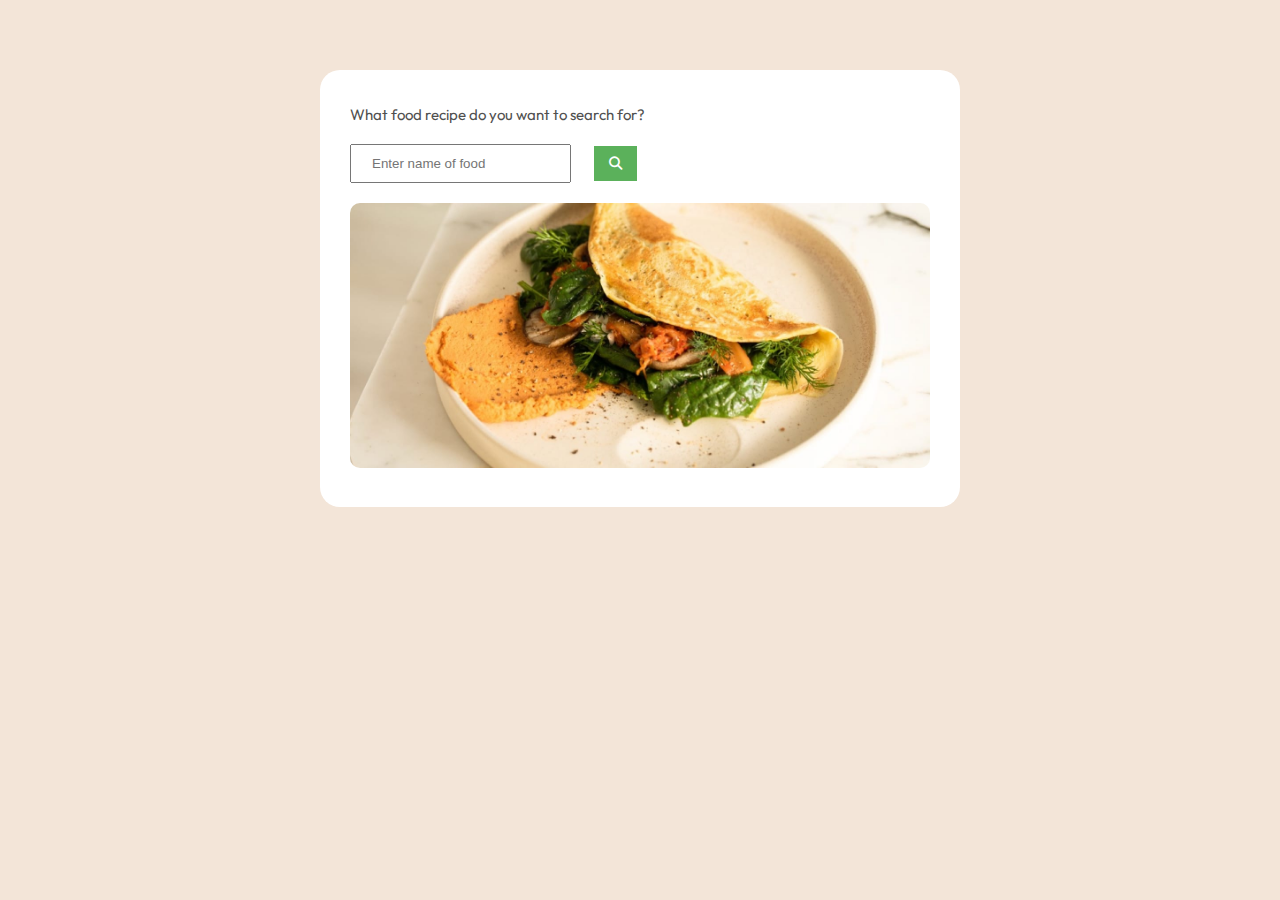
<file: recipe.html>
<!DOCTYPE html>
<html lang="en">

<head>
    <meta charset="UTF-8">
    <meta name="viewport" content="width=device-width, initial-scale=1.0">
    <!-- displays site properly based on user's device -->

    <link rel="icon" type="image/png" sizes="32x32" href="./assets/images/favicon-32x32.png">
    <link rel="stylesheet" href="https://cdnjs.cloudflare.com/ajax/libs/font-awesome/6.5.2/css/all.min.css">
    <link rel="stylesheet" href="./recipe.css">
    <script src="./recipe.js" defer></script>

    <title>FoodLovers | Recipe page</title>

    <!-- Feel free to remove these styles or customise in your own stylesheet 👍 -->
    <style>
        .attribution {
            font-size: 15px;
            text-align: center;
        }

        .attribution a {
            color: hsl(228, 45%, 44%);
        }
    </style>
</head>

<body>
    <div id="container">
        <form action="" id="form">
            <label for="">What food recipe do you want to search for? <br>
                <input type="search" placeholder="Enter name of food" id="searched-item">
            </label>
            <button type="submit"><i class="fa-solid fa-magnifying-glass"></i></button>
        </form>
        <img src="./image-omelette.jpeg" alt="omelette">

        <div id="result" class="">

            <h1 id="heading"></h1>


            <h2 class="heading">Ingredients</h2>
            <ul id="ingredient-list">
            </ul>


            <hr>

            <div>
                <h2 class="heading" id>Instructions</h2>

                <div id="instructions">
                    
                </div>
            </div>


            <div class="attribution">
                Challenge by <a href="https://www.frontendmentor.io?ref=challenge" target="_blank">Frontend Mentor</a>.
                Coded by <em><a href="#">Henshaw</a></em>.
            </div>
        </div>
    </div>
</body>

</html>
</file>
<file: recipe.css>
@font-face {
    font-family: 'CustomFont1';
    src: url('./fonts/outfit/Outfit-VariableFont_wght.ttf') format('truetype');
    font-weight: normal;
    font-style: normal;
}

@font-face {
    font-family: 'CustomFont2';
    src: url('./fonts/young-serif/YoungSerif-Regular.ttf') format('truetype');
    font-weight: normal;
    font-style: normal;
}


* {
    margin: 0 auto;
    padding: 0 auto;
    box-sizing: border-box;
    color: rgb(80, 79, 79);
}

body {
    /* background-color: rgb(241, 213, 233); */
    background-color: rgb(243, 229, 216);
}

h1, h2 {
    font-family: 'CustomFont2', sans-serif;
    font-weight: lighter;
}

h1 {
    color: rgb(39, 38, 38);
    margin-top: 20px;
}

h2 {
    color: rgb(133, 53, 53);
}

img {
    /* width: 610px; */
    width: 100%;
    border-radius: 10px;
}

div, p, li {
    font-family: 'CustomFont1', sans-serif;
    margin: 10px 0;
    font-size: 15px;
}

li {
    padding: 0 0 0 15px;
    /* background-color: blue; */
}

li::marker {
    color: rgb(117, 53, 53);
    /* Color for the bullets */
}

ol li::marker {
    font-weight: bold;
}

ul, ol {
    /* background-color: yellow; */
    /* margin: 0; */
    padding: 0 20px;
    /* color: rgb(133, 53, 53); */
}

ul {
    list-style-type: square;
    /* Change bullets to squares */
}

h3 {
    color: rgb(128, 0, 75);
    font-size: 18px;
    margin-bottom: 14px;
}

#container {
    width: 50%;
    /* width: 700px; */
    background-color: white;
    margin: 70px auto;
    padding: 35px 30px;
    border-radius: 20px;
}

#time {
    background-color: rgb(255, 242, 251);
    padding: 30px 30px 25px;
    margin: 30px 0;
    border-radius: 10px;
}

hr {
    margin: 30px 0;
    border: none;
    border-top: 1px solid #ccc;
    opacity: 0.7;
}

td {
    border-bottom: 1px solid #ccc;
    padding: 12px;
    width: 300px;
}

table {
    border-collapse: collapse;
}

.nutrients {
    padding-left: 25px;
}

.values {
    color: rgb(133, 53, 53);
    font-weight: bold;
}

.table-ending {
    border: none;
}

form {
    margin-bottom: 20px;
}

form button {
    cursor: pointer;
    background-color: rgb(91, 177, 91);
    padding: 10px 15px;
    border: none;
}

form button i {
    color: white;
}

input {
    margin-top: 20px;
    margin-right: 20px;
    padding: 10px 20px;
}

#heading {
    text-transform: capitalize;
}

#result {
    display: none;
}

#result.active {
    display: block;
}
</file>
